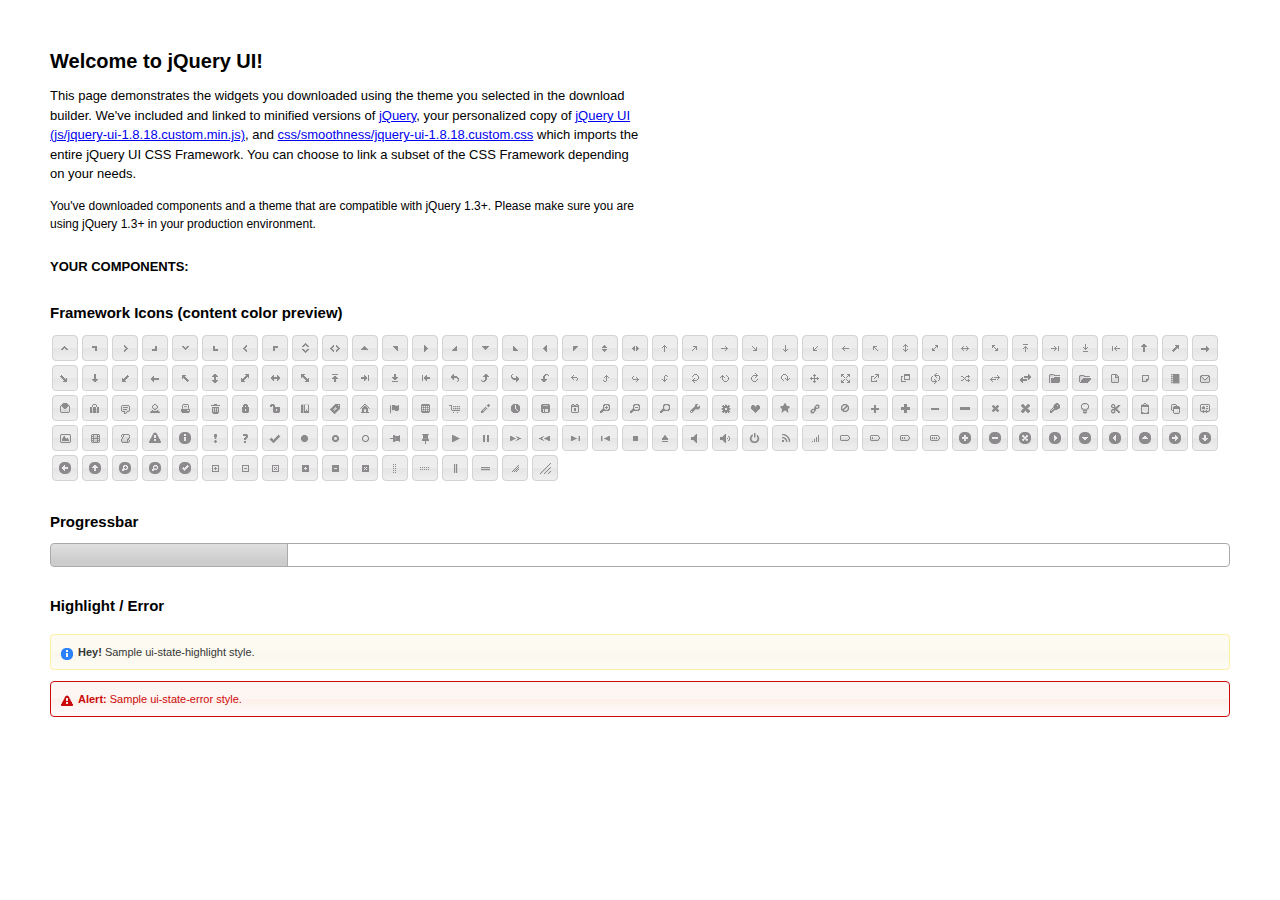
<file: jquery-ui/index.html>
<!DOCTYPE html>
<html>
	<head>
		<meta http-equiv="Content-Type" content="text/html; charset=iso-8859-1" />
		<title>jQuery UI Example Page</title>
		<link type="text/css" href="css/smoothness/jquery-ui-1.8.18.custom.css" rel="stylesheet" />	
		<script type="text/javascript" src="js/jquery-1.7.1.min.js"></script>
		<script type="text/javascript" src="js/jquery-ui-1.8.18.custom.min.js"></script>
		<script type="text/javascript">
			$(function(){
				
				// Progressbar
				$("#progressbar").progressbar({
					value: 20 
				});
				
				//hover states on the static widgets
				$('#dialog_link, ul#icons li').hover(
					function() { $(this).addClass('ui-state-hover'); }, 
					function() { $(this).removeClass('ui-state-hover'); }
				);
				
			});
		</script>
		<style type="text/css">
			/*demo page css*/
			body{ font: 62.5% "Trebuchet MS", sans-serif; margin: 50px;}
			.demoHeaders { margin-top: 2em; }
			#dialog_link {padding: .4em 1em .4em 20px;text-decoration: none;position: relative;}
			#dialog_link span.ui-icon {margin: 0 5px 0 0;position: absolute;left: .2em;top: 50%;margin-top: -8px;}
			ul#icons {margin: 0; padding: 0;}
			ul#icons li {margin: 2px; position: relative; padding: 4px 0; cursor: pointer; float: left;  list-style: none;}
			ul#icons span.ui-icon {float: left; margin: 0 4px;}
		</style>	
	</head>
	<body>
	<h1>Welcome to jQuery UI!</h1>
	<p style="font-size: 1.3em; line-height: 1.5; margin: 1em 0; width: 50%;">This page demonstrates the widgets you downloaded using the theme you selected in the download builder. We've included and linked to minified versions of <a href="js/jquery-1.7.1.min.js">jQuery</a>, your personalized copy of <a href="js/jquery-ui-1.8.18.custom.min.js">jQuery UI (js/jquery-ui-1.8.18.custom.min.js)</a>, and <a href="css/smoothness/jquery-ui-1.8.18.custom.css">css/smoothness/jquery-ui-1.8.18.custom.css</a> which imports the entire jQuery UI CSS Framework. You can choose to link a subset of the CSS Framework depending on your needs. </p>
	<p style="font-size: 1.2em; line-height: 1.5; margin: 1em 0; width: 50%;">You've downloaded components and a theme that are compatible with jQuery 1.3+. Please make sure you are using jQuery 1.3+ in your production environment.</p>	

	<p style="font-weight: bold; margin: 2em 0 1em; font-size: 1.3em;">YOUR COMPONENTS:</p>
			
				
				
		<h2 class="demoHeaders">Framework Icons (content color preview)</h2>
		<ul id="icons" class="ui-widget ui-helper-clearfix">
		
		<li class="ui-state-default ui-corner-all" title=".ui-icon-carat-1-n"><span class="ui-icon ui-icon-carat-1-n"></span></li>
		<li class="ui-state-default ui-corner-all" title=".ui-icon-carat-1-ne"><span class="ui-icon ui-icon-carat-1-ne"></span></li>
		<li class="ui-state-default ui-corner-all" title=".ui-icon-carat-1-e"><span class="ui-icon ui-icon-carat-1-e"></span></li>
		
		<li class="ui-state-default ui-corner-all" title=".ui-icon-carat-1-se"><span class="ui-icon ui-icon-carat-1-se"></span></li>
		<li class="ui-state-default ui-corner-all" title=".ui-icon-carat-1-s"><span class="ui-icon ui-icon-carat-1-s"></span></li>
		<li class="ui-state-default ui-corner-all" title=".ui-icon-carat-1-sw"><span class="ui-icon ui-icon-carat-1-sw"></span></li>
		<li class="ui-state-default ui-corner-all" title=".ui-icon-carat-1-w"><span class="ui-icon ui-icon-carat-1-w"></span></li>
		<li class="ui-state-default ui-corner-all" title=".ui-icon-carat-1-nw"><span class="ui-icon ui-icon-carat-1-nw"></span></li>
		<li class="ui-state-default ui-corner-all" title=".ui-icon-carat-2-n-s"><span class="ui-icon ui-icon-carat-2-n-s"></span></li>
		<li class="ui-state-default ui-corner-all" title=".ui-icon-carat-2-e-w"><span class="ui-icon ui-icon-carat-2-e-w"></span></li>
		<li class="ui-state-default ui-corner-all" title=".ui-icon-triangle-1-n"><span class="ui-icon ui-icon-triangle-1-n"></span></li>
		<li class="ui-state-default ui-corner-all" title=".ui-icon-triangle-1-ne"><span class="ui-icon ui-icon-triangle-1-ne"></span></li>
		
		<li class="ui-state-default ui-corner-all" title=".ui-icon-triangle-1-e"><span class="ui-icon ui-icon-triangle-1-e"></span></li>
		<li class="ui-state-default ui-corner-all" title=".ui-icon-triangle-1-se"><span class="ui-icon ui-icon-triangle-1-se"></span></li>
		<li class="ui-state-default ui-corner-all" title=".ui-icon-triangle-1-s"><span class="ui-icon ui-icon-triangle-1-s"></span></li>
		<li class="ui-state-default ui-corner-all" title=".ui-icon-triangle-1-sw"><span class="ui-icon ui-icon-triangle-1-sw"></span></li>
		<li class="ui-state-default ui-corner-all" title=".ui-icon-triangle-1-w"><span class="ui-icon ui-icon-triangle-1-w"></span></li>
		<li class="ui-state-default ui-corner-all" title=".ui-icon-triangle-1-nw"><span class="ui-icon ui-icon-triangle-1-nw"></span></li>
		<li class="ui-state-default ui-corner-all" title=".ui-icon-triangle-2-n-s"><span class="ui-icon ui-icon-triangle-2-n-s"></span></li>
		<li class="ui-state-default ui-corner-all" title=".ui-icon-triangle-2-e-w"><span class="ui-icon ui-icon-triangle-2-e-w"></span></li>
		<li class="ui-state-default ui-corner-all" title=".ui-icon-arrow-1-n"><span class="ui-icon ui-icon-arrow-1-n"></span></li>
		
		<li class="ui-state-default ui-corner-all" title=".ui-icon-arrow-1-ne"><span class="ui-icon ui-icon-arrow-1-ne"></span></li>
		<li class="ui-state-default ui-corner-all" title=".ui-icon-arrow-1-e"><span class="ui-icon ui-icon-arrow-1-e"></span></li>
		<li class="ui-state-default ui-corner-all" title=".ui-icon-arrow-1-se"><span class="ui-icon ui-icon-arrow-1-se"></span></li>
		<li class="ui-state-default ui-corner-all" title=".ui-icon-arrow-1-s"><span class="ui-icon ui-icon-arrow-1-s"></span></li>
		<li class="ui-state-default ui-corner-all" title=".ui-icon-arrow-1-sw"><span class="ui-icon ui-icon-arrow-1-sw"></span></li>
		<li class="ui-state-default ui-corner-all" title=".ui-icon-arrow-1-w"><span class="ui-icon ui-icon-arrow-1-w"></span></li>
		<li class="ui-state-default ui-corner-all" title=".ui-icon-arrow-1-nw"><span class="ui-icon ui-icon-arrow-1-nw"></span></li>
		<li class="ui-state-default ui-corner-all" title=".ui-icon-arrow-2-n-s"><span class="ui-icon ui-icon-arrow-2-n-s"></span></li>
		<li class="ui-state-default ui-corner-all" title=".ui-icon-arrow-2-ne-sw"><span class="ui-icon ui-icon-arrow-2-ne-sw"></span></li>
		
		<li class="ui-state-default ui-corner-all" title=".ui-icon-arrow-2-e-w"><span class="ui-icon ui-icon-arrow-2-e-w"></span></li>
		<li class="ui-state-default ui-corner-all" title=".ui-icon-arrow-2-se-nw"><span class="ui-icon ui-icon-arrow-2-se-nw"></span></li>
		<li class="ui-state-default ui-corner-all" title=".ui-icon-arrowstop-1-n"><span class="ui-icon ui-icon-arrowstop-1-n"></span></li>
		<li class="ui-state-default ui-corner-all" title=".ui-icon-arrowstop-1-e"><span class="ui-icon ui-icon-arrowstop-1-e"></span></li>
		<li class="ui-state-default ui-corner-all" title=".ui-icon-arrowstop-1-s"><span class="ui-icon ui-icon-arrowstop-1-s"></span></li>
		<li class="ui-state-default ui-corner-all" title=".ui-icon-arrowstop-1-w"><span class="ui-icon ui-icon-arrowstop-1-w"></span></li>
		<li class="ui-state-default ui-corner-all" title=".ui-icon-arrowthick-1-n"><span class="ui-icon ui-icon-arrowthick-1-n"></span></li>
		<li class="ui-state-default ui-corner-all" title=".ui-icon-arrowthick-1-ne"><span class="ui-icon ui-icon-arrowthick-1-ne"></span></li>
		<li class="ui-state-default ui-corner-all" title=".ui-icon-arrowthick-1-e"><span class="ui-icon ui-icon-arrowthick-1-e"></span></li>
		
		<li class="ui-state-default ui-corner-all" title=".ui-icon-arrowthick-1-se"><span class="ui-icon ui-icon-arrowthick-1-se"></span></li>
		<li class="ui-state-default ui-corner-all" title=".ui-icon-arrowthick-1-s"><span class="ui-icon ui-icon-arrowthick-1-s"></span></li>
		<li class="ui-state-default ui-corner-all" title=".ui-icon-arrowthick-1-sw"><span class="ui-icon ui-icon-arrowthick-1-sw"></span></li>
		<li class="ui-state-default ui-corner-all" title=".ui-icon-arrowthick-1-w"><span class="ui-icon ui-icon-arrowthick-1-w"></span></li>
		<li class="ui-state-default ui-corner-all" title=".ui-icon-arrowthick-1-nw"><span class="ui-icon ui-icon-arrowthick-1-nw"></span></li>
		<li class="ui-state-default ui-corner-all" title=".ui-icon-arrowthick-2-n-s"><span class="ui-icon ui-icon-arrowthick-2-n-s"></span></li>
		<li class="ui-state-default ui-corner-all" title=".ui-icon-arrowthick-2-ne-sw"><span class="ui-icon ui-icon-arrowthick-2-ne-sw"></span></li>
		<li class="ui-state-default ui-corner-all" title=".ui-icon-arrowthick-2-e-w"><span class="ui-icon ui-icon-arrowthick-2-e-w"></span></li>
		<li class="ui-state-default ui-corner-all" title=".ui-icon-arrowthick-2-se-nw"><span class="ui-icon ui-icon-arrowthick-2-se-nw"></span></li>
		
		<li class="ui-state-default ui-corner-all" title=".ui-icon-arrowthickstop-1-n"><span class="ui-icon ui-icon-arrowthickstop-1-n"></span></li>
		<li class="ui-state-default ui-corner-all" title=".ui-icon-arrowthickstop-1-e"><span class="ui-icon ui-icon-arrowthickstop-1-e"></span></li>
		<li class="ui-state-default ui-corner-all" title=".ui-icon-arrowthickstop-1-s"><span class="ui-icon ui-icon-arrowthickstop-1-s"></span></li>
		<li class="ui-state-default ui-corner-all" title=".ui-icon-arrowthickstop-1-w"><span class="ui-icon ui-icon-arrowthickstop-1-w"></span></li>
		<li class="ui-state-default ui-corner-all" title=".ui-icon-arrowreturnthick-1-w"><span class="ui-icon ui-icon-arrowreturnthick-1-w"></span></li>
		<li class="ui-state-default ui-corner-all" title=".ui-icon-arrowreturnthick-1-n"><span class="ui-icon ui-icon-arrowreturnthick-1-n"></span></li>
		<li class="ui-state-default ui-corner-all" title=".ui-icon-arrowreturnthick-1-e"><span class="ui-icon ui-icon-arrowreturnthick-1-e"></span></li>
		<li class="ui-state-default ui-corner-all" title=".ui-icon-arrowreturnthick-1-s"><span class="ui-icon ui-icon-arrowreturnthick-1-s"></span></li>
		<li class="ui-state-default ui-corner-all" title=".ui-icon-arrowreturn-1-w"><span class="ui-icon ui-icon-arrowreturn-1-w"></span></li>
		
		<li class="ui-state-default ui-corner-all" title=".ui-icon-arrowreturn-1-n"><span class="ui-icon ui-icon-arrowreturn-1-n"></span></li>
		<li class="ui-state-default ui-corner-all" title=".ui-icon-arrowreturn-1-e"><span class="ui-icon ui-icon-arrowreturn-1-e"></span></li>
		<li class="ui-state-default ui-corner-all" title=".ui-icon-arrowreturn-1-s"><span class="ui-icon ui-icon-arrowreturn-1-s"></span></li>
		<li class="ui-state-default ui-corner-all" title=".ui-icon-arrowrefresh-1-w"><span class="ui-icon ui-icon-arrowrefresh-1-w"></span></li>
		<li class="ui-state-default ui-corner-all" title=".ui-icon-arrowrefresh-1-n"><span class="ui-icon ui-icon-arrowrefresh-1-n"></span></li>
		<li class="ui-state-default ui-corner-all" title=".ui-icon-arrowrefresh-1-e"><span class="ui-icon ui-icon-arrowrefresh-1-e"></span></li>
		<li class="ui-state-default ui-corner-all" title=".ui-icon-arrowrefresh-1-s"><span class="ui-icon ui-icon-arrowrefresh-1-s"></span></li>
		<li class="ui-state-default ui-corner-all" title=".ui-icon-arrow-4"><span class="ui-icon ui-icon-arrow-4"></span></li>
		<li class="ui-state-default ui-corner-all" title=".ui-icon-arrow-4-diag"><span class="ui-icon ui-icon-arrow-4-diag"></span></li>
		
		<li class="ui-state-default ui-corner-all" title=".ui-icon-extlink"><span class="ui-icon ui-icon-extlink"></span></li>
		<li class="ui-state-default ui-corner-all" title=".ui-icon-newwin"><span class="ui-icon ui-icon-newwin"></span></li>
		<li class="ui-state-default ui-corner-all" title=".ui-icon-refresh"><span class="ui-icon ui-icon-refresh"></span></li>
		<li class="ui-state-default ui-corner-all" title=".ui-icon-shuffle"><span class="ui-icon ui-icon-shuffle"></span></li>
		<li class="ui-state-default ui-corner-all" title=".ui-icon-transfer-e-w"><span class="ui-icon ui-icon-transfer-e-w"></span></li>
		<li class="ui-state-default ui-corner-all" title=".ui-icon-transferthick-e-w"><span class="ui-icon ui-icon-transferthick-e-w"></span></li>
		<li class="ui-state-default ui-corner-all" title=".ui-icon-folder-collapsed"><span class="ui-icon ui-icon-folder-collapsed"></span></li>
		<li class="ui-state-default ui-corner-all" title=".ui-icon-folder-open"><span class="ui-icon ui-icon-folder-open"></span></li>
		<li class="ui-state-default ui-corner-all" title=".ui-icon-document"><span class="ui-icon ui-icon-document"></span></li>
		
		<li class="ui-state-default ui-corner-all" title=".ui-icon-document-b"><span class="ui-icon ui-icon-document-b"></span></li>
		<li class="ui-state-default ui-corner-all" title=".ui-icon-note"><span class="ui-icon ui-icon-note"></span></li>
		<li class="ui-state-default ui-corner-all" title=".ui-icon-mail-closed"><span class="ui-icon ui-icon-mail-closed"></span></li>
		<li class="ui-state-default ui-corner-all" title=".ui-icon-mail-open"><span class="ui-icon ui-icon-mail-open"></span></li>
		<li class="ui-state-default ui-corner-all" title=".ui-icon-suitcase"><span class="ui-icon ui-icon-suitcase"></span></li>
		<li class="ui-state-default ui-corner-all" title=".ui-icon-comment"><span class="ui-icon ui-icon-comment"></span></li>
		<li class="ui-state-default ui-corner-all" title=".ui-icon-person"><span class="ui-icon ui-icon-person"></span></li>
		<li class="ui-state-default ui-corner-all" title=".ui-icon-print"><span class="ui-icon ui-icon-print"></span></li>
		<li class="ui-state-default ui-corner-all" title=".ui-icon-trash"><span class="ui-icon ui-icon-trash"></span></li>
		
		<li class="ui-state-default ui-corner-all" title=".ui-icon-locked"><span class="ui-icon ui-icon-locked"></span></li>
		<li class="ui-state-default ui-corner-all" title=".ui-icon-unlocked"><span class="ui-icon ui-icon-unlocked"></span></li>
		<li class="ui-state-default ui-corner-all" title=".ui-icon-bookmark"><span class="ui-icon ui-icon-bookmark"></span></li>
		<li class="ui-state-default ui-corner-all" title=".ui-icon-tag"><span class="ui-icon ui-icon-tag"></span></li>
		<li class="ui-state-default ui-corner-all" title=".ui-icon-home"><span class="ui-icon ui-icon-home"></span></li>
		<li class="ui-state-default ui-corner-all" title=".ui-icon-flag"><span class="ui-icon ui-icon-flag"></span></li>
		<li class="ui-state-default ui-corner-all" title=".ui-icon-calculator"><span class="ui-icon ui-icon-calculator"></span></li>
		<li class="ui-state-default ui-corner-all" title=".ui-icon-cart"><span class="ui-icon ui-icon-cart"></span></li>
		<li class="ui-state-default ui-corner-all" title=".ui-icon-pencil"><span class="ui-icon ui-icon-pencil"></span></li>
		
		<li class="ui-state-default ui-corner-all" title=".ui-icon-clock"><span class="ui-icon ui-icon-clock"></span></li>
		<li class="ui-state-default ui-corner-all" title=".ui-icon-disk"><span class="ui-icon ui-icon-disk"></span></li>
		<li class="ui-state-default ui-corner-all" title=".ui-icon-calendar"><span class="ui-icon ui-icon-calendar"></span></li>
		<li class="ui-state-default ui-corner-all" title=".ui-icon-zoomin"><span class="ui-icon ui-icon-zoomin"></span></li>
		<li class="ui-state-default ui-corner-all" title=".ui-icon-zoomout"><span class="ui-icon ui-icon-zoomout"></span></li>
		<li class="ui-state-default ui-corner-all" title=".ui-icon-search"><span class="ui-icon ui-icon-search"></span></li>
		<li class="ui-state-default ui-corner-all" title=".ui-icon-wrench"><span class="ui-icon ui-icon-wrench"></span></li>
		<li class="ui-state-default ui-corner-all" title=".ui-icon-gear"><span class="ui-icon ui-icon-gear"></span></li>
		<li class="ui-state-default ui-corner-all" title=".ui-icon-heart"><span class="ui-icon ui-icon-heart"></span></li>
		
		<li class="ui-state-default ui-corner-all" title=".ui-icon-star"><span class="ui-icon ui-icon-star"></span></li>
		<li class="ui-state-default ui-corner-all" title=".ui-icon-link"><span class="ui-icon ui-icon-link"></span></li>
		<li class="ui-state-default ui-corner-all" title=".ui-icon-cancel"><span class="ui-icon ui-icon-cancel"></span></li>
		<li class="ui-state-default ui-corner-all" title=".ui-icon-plus"><span class="ui-icon ui-icon-plus"></span></li>
		<li class="ui-state-default ui-corner-all" title=".ui-icon-plusthick"><span class="ui-icon ui-icon-plusthick"></span></li>
		<li class="ui-state-default ui-corner-all" title=".ui-icon-minus"><span class="ui-icon ui-icon-minus"></span></li>
		<li class="ui-state-default ui-corner-all" title=".ui-icon-minusthick"><span class="ui-icon ui-icon-minusthick"></span></li>
		<li class="ui-state-default ui-corner-all" title=".ui-icon-close"><span class="ui-icon ui-icon-close"></span></li>
		<li class="ui-state-default ui-corner-all" title=".ui-icon-closethick"><span class="ui-icon ui-icon-closethick"></span></li>
		
		<li class="ui-state-default ui-corner-all" title=".ui-icon-key"><span class="ui-icon ui-icon-key"></span></li>
		<li class="ui-state-default ui-corner-all" title=".ui-icon-lightbulb"><span class="ui-icon ui-icon-lightbulb"></span></li>
		<li class="ui-state-default ui-corner-all" title=".ui-icon-scissors"><span class="ui-icon ui-icon-scissors"></span></li>
		<li class="ui-state-default ui-corner-all" title=".ui-icon-clipboard"><span class="ui-icon ui-icon-clipboard"></span></li>
		<li class="ui-state-default ui-corner-all" title=".ui-icon-copy"><span class="ui-icon ui-icon-copy"></span></li>
		<li class="ui-state-default ui-corner-all" title=".ui-icon-contact"><span class="ui-icon ui-icon-contact"></span></li>
		<li class="ui-state-default ui-corner-all" title=".ui-icon-image"><span class="ui-icon ui-icon-image"></span></li>
		<li class="ui-state-default ui-corner-all" title=".ui-icon-video"><span class="ui-icon ui-icon-video"></span></li>
		<li class="ui-state-default ui-corner-all" title=".ui-icon-script"><span class="ui-icon ui-icon-script"></span></li>
		<li class="ui-state-default ui-corner-all" title=".ui-icon-alert"><span class="ui-icon ui-icon-alert"></span></li>
		
		<li class="ui-state-default ui-corner-all" title=".ui-icon-info"><span class="ui-icon ui-icon-info"></span></li>
		<li class="ui-state-default ui-corner-all" title=".ui-icon-notice"><span class="ui-icon ui-icon-notice"></span></li>
		<li class="ui-state-default ui-corner-all" title=".ui-icon-help"><span class="ui-icon ui-icon-help"></span></li>
		<li class="ui-state-default ui-corner-all" title=".ui-icon-check"><span class="ui-icon ui-icon-check"></span></li>
		<li class="ui-state-default ui-corner-all" title=".ui-icon-bullet"><span class="ui-icon ui-icon-bullet"></span></li>
		<li class="ui-state-default ui-corner-all" title=".ui-icon-radio-off"><span class="ui-icon ui-icon-radio-off"></span></li>
		<li class="ui-state-default ui-corner-all" title=".ui-icon-radio-on"><span class="ui-icon ui-icon-radio-on"></span></li>
		<li class="ui-state-default ui-corner-all" title=".ui-icon-pin-w"><span class="ui-icon ui-icon-pin-w"></span></li>
		<li class="ui-state-default ui-corner-all" title=".ui-icon-pin-s"><span class="ui-icon ui-icon-pin-s"></span></li>
		<li class="ui-state-default ui-corner-all" title=".ui-icon-play"><span class="ui-icon ui-icon-play"></span></li>
		<li class="ui-state-default ui-corner-all" title=".ui-icon-pause"><span class="ui-icon ui-icon-pause"></span></li>
		
		<li class="ui-state-default ui-corner-all" title=".ui-icon-seek-next"><span class="ui-icon ui-icon-seek-next"></span></li>
		<li class="ui-state-default ui-corner-all" title=".ui-icon-seek-prev"><span class="ui-icon ui-icon-seek-prev"></span></li>
		<li class="ui-state-default ui-corner-all" title=".ui-icon-seek-end"><span class="ui-icon ui-icon-seek-end"></span></li>
		<li class="ui-state-default ui-corner-all" title=".ui-icon-seek-first"><span class="ui-icon ui-icon-seek-first"></span></li>
		<li class="ui-state-default ui-corner-all" title=".ui-icon-stop"><span class="ui-icon ui-icon-stop"></span></li>
		<li class="ui-state-default ui-corner-all" title=".ui-icon-eject"><span class="ui-icon ui-icon-eject"></span></li>
		<li class="ui-state-default ui-corner-all" title=".ui-icon-volume-off"><span class="ui-icon ui-icon-volume-off"></span></li>
		<li class="ui-state-default ui-corner-all" title=".ui-icon-volume-on"><span class="ui-icon ui-icon-volume-on"></span></li>
		<li class="ui-state-default ui-corner-all" title=".ui-icon-power"><span class="ui-icon ui-icon-power"></span></li>
		
		<li class="ui-state-default ui-corner-all" title=".ui-icon-signal-diag"><span class="ui-icon ui-icon-signal-diag"></span></li>
		<li class="ui-state-default ui-corner-all" title=".ui-icon-signal"><span class="ui-icon ui-icon-signal"></span></li>
		<li class="ui-state-default ui-corner-all" title=".ui-icon-battery-0"><span class="ui-icon ui-icon-battery-0"></span></li>
		<li class="ui-state-default ui-corner-all" title=".ui-icon-battery-1"><span class="ui-icon ui-icon-battery-1"></span></li>
		<li class="ui-state-default ui-corner-all" title=".ui-icon-battery-2"><span class="ui-icon ui-icon-battery-2"></span></li>
		<li class="ui-state-default ui-corner-all" title=".ui-icon-battery-3"><span class="ui-icon ui-icon-battery-3"></span></li>
		<li class="ui-state-default ui-corner-all" title=".ui-icon-circle-plus"><span class="ui-icon ui-icon-circle-plus"></span></li>
		<li class="ui-state-default ui-corner-all" title=".ui-icon-circle-minus"><span class="ui-icon ui-icon-circle-minus"></span></li>
		<li class="ui-state-default ui-corner-all" title=".ui-icon-circle-close"><span class="ui-icon ui-icon-circle-close"></span></li>
		
		<li class="ui-state-default ui-corner-all" title=".ui-icon-circle-triangle-e"><span class="ui-icon ui-icon-circle-triangle-e"></span></li>
		<li class="ui-state-default ui-corner-all" title=".ui-icon-circle-triangle-s"><span class="ui-icon ui-icon-circle-triangle-s"></span></li>
		<li class="ui-state-default ui-corner-all" title=".ui-icon-circle-triangle-w"><span class="ui-icon ui-icon-circle-triangle-w"></span></li>
		<li class="ui-state-default ui-corner-all" title=".ui-icon-circle-triangle-n"><span class="ui-icon ui-icon-circle-triangle-n"></span></li>
		<li class="ui-state-default ui-corner-all" title=".ui-icon-circle-arrow-e"><span class="ui-icon ui-icon-circle-arrow-e"></span></li>
		<li class="ui-state-default ui-corner-all" title=".ui-icon-circle-arrow-s"><span class="ui-icon ui-icon-circle-arrow-s"></span></li>
		<li class="ui-state-default ui-corner-all" title=".ui-icon-circle-arrow-w"><span class="ui-icon ui-icon-circle-arrow-w"></span></li>
		<li class="ui-state-default ui-corner-all" title=".ui-icon-circle-arrow-n"><span class="ui-icon ui-icon-circle-arrow-n"></span></li>
		<li class="ui-state-default ui-corner-all" title=".ui-icon-circle-zoomin"><span class="ui-icon ui-icon-circle-zoomin"></span></li>
		
		<li class="ui-state-default ui-corner-all" title=".ui-icon-circle-zoomout"><span class="ui-icon ui-icon-circle-zoomout"></span></li>
		<li class="ui-state-default ui-corner-all" title=".ui-icon-circle-check"><span class="ui-icon ui-icon-circle-check"></span></li>
		<li class="ui-state-default ui-corner-all" title=".ui-icon-circlesmall-plus"><span class="ui-icon ui-icon-circlesmall-plus"></span></li>
		<li class="ui-state-default ui-corner-all" title=".ui-icon-circlesmall-minus"><span class="ui-icon ui-icon-circlesmall-minus"></span></li>
		<li class="ui-state-default ui-corner-all" title=".ui-icon-circlesmall-close"><span class="ui-icon ui-icon-circlesmall-close"></span></li>
		<li class="ui-state-default ui-corner-all" title=".ui-icon-squaresmall-plus"><span class="ui-icon ui-icon-squaresmall-plus"></span></li>
		<li class="ui-state-default ui-corner-all" title=".ui-icon-squaresmall-minus"><span class="ui-icon ui-icon-squaresmall-minus"></span></li>
		<li class="ui-state-default ui-corner-all" title=".ui-icon-squaresmall-close"><span class="ui-icon ui-icon-squaresmall-close"></span></li>
		<li class="ui-state-default ui-corner-all" title=".ui-icon-grip-dotted-vertical"><span class="ui-icon ui-icon-grip-dotted-vertical"></span></li>
		
		<li class="ui-state-default ui-corner-all" title=".ui-icon-grip-dotted-horizontal"><span class="ui-icon ui-icon-grip-dotted-horizontal"></span></li>
		<li class="ui-state-default ui-corner-all" title=".ui-icon-grip-solid-vertical"><span class="ui-icon ui-icon-grip-solid-vertical"></span></li>
		<li class="ui-state-default ui-corner-all" title=".ui-icon-grip-solid-horizontal"><span class="ui-icon ui-icon-grip-solid-horizontal"></span></li>
		<li class="ui-state-default ui-corner-all" title=".ui-icon-gripsmall-diagonal-se"><span class="ui-icon ui-icon-gripsmall-diagonal-se"></span></li>
		<li class="ui-state-default ui-corner-all" title=".ui-icon-grip-diagonal-se"><span class="ui-icon ui-icon-grip-diagonal-se"></span></li>
		</ul>

	
		<!-- Progressbar -->
		<h2 class="demoHeaders">Progressbar</h2>	
		<div id="progressbar"></div>
			
		<!-- Highlight / Error -->
		<h2 class="demoHeaders">Highlight / Error</h2>
		<div class="ui-widget">
			<div class="ui-state-highlight ui-corner-all" style="margin-top: 20px; padding: 0 .7em;"> 
				<p><span class="ui-icon ui-icon-info" style="float: left; margin-right: .3em;"></span>
				<strong>Hey!</strong> Sample ui-state-highlight style.</p>
			</div>
		</div>
		<br/>
		<div class="ui-widget">
			<div class="ui-state-error ui-corner-all" style="padding: 0 .7em;"> 
				<p><span class="ui-icon ui-icon-alert" style="float: left; margin-right: .3em;"></span> 
				<strong>Alert:</strong> Sample ui-state-error style.</p>
			</div>
		</div>

	</body>
</html>
</file>
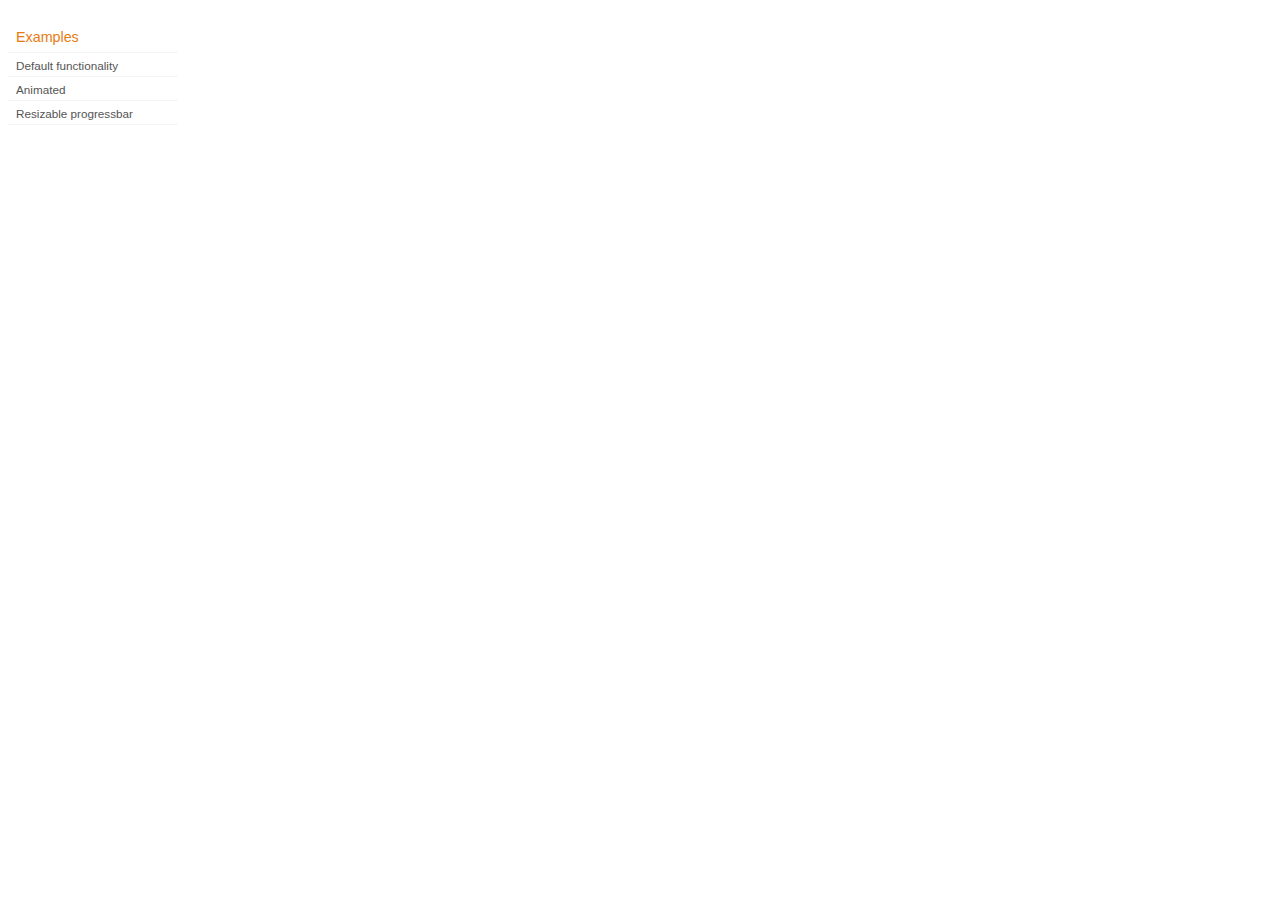
<file: jquery-ui/development-bundle/demos/progressbar/index.html>
<!DOCTYPE html>
<html lang="en">
<head>
	<meta charset="utf-8">
	<title>jQuery UI Progressbar Demos</title>
	<link rel="stylesheet" href="../demos.css">
</head>
<body>

<div class="demos-nav">
	<h4>Examples</h4>
	<ul>
		<li class="demo-config-on"><a href="default.html">Default functionality</a></li>
		<li><a href="animated.html">Animated</a></li>
		<li><a href="resize.html">Resizable progressbar</a></li>
	</ul>
</div>

</body>
</html>
</file>
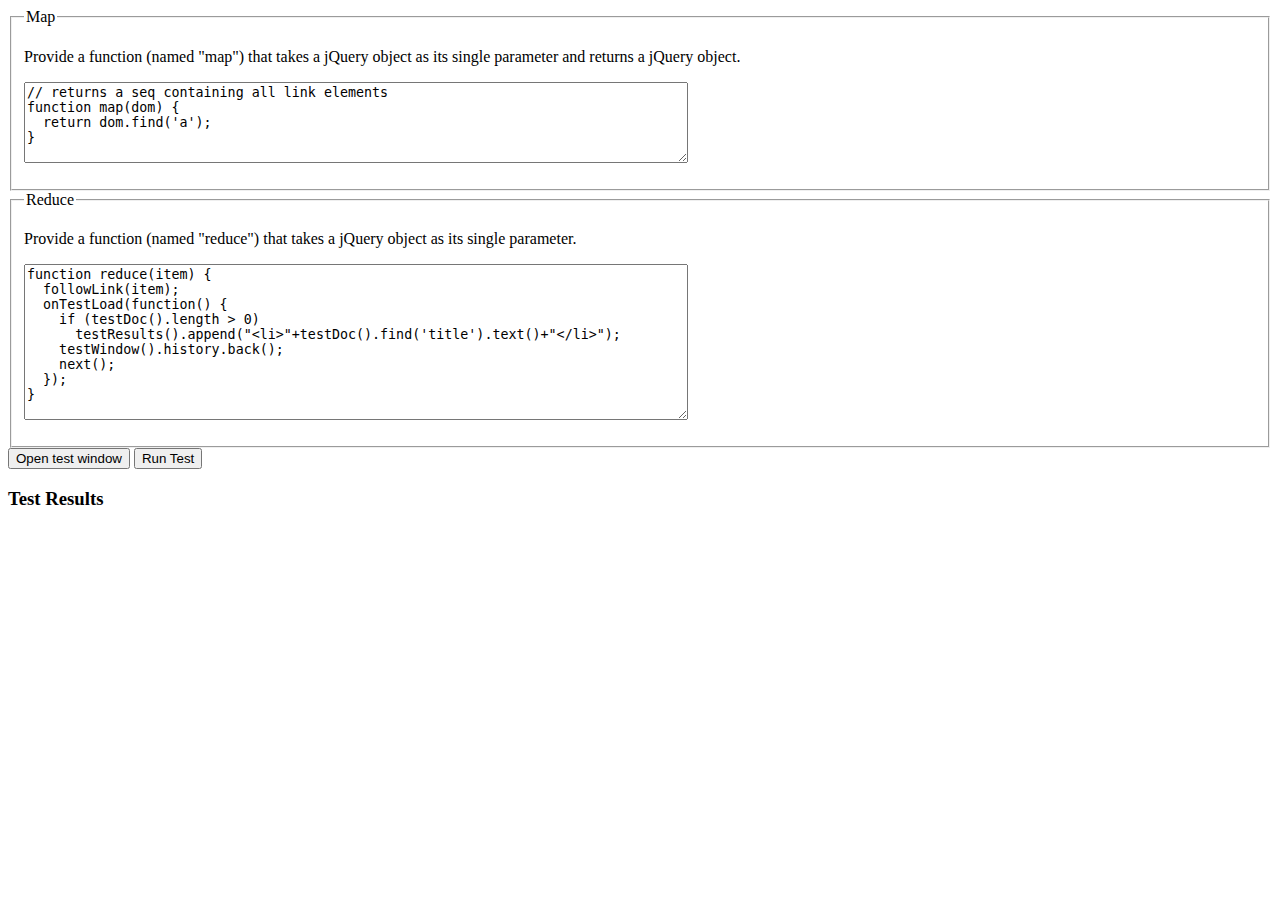
<file: appFrame.html>
<!DOCTYPE html>
<html>
	<head>
		<title>Browser Link Test</title>
		<script type="text/javascript" src="https://raw.github.com/ConnorDoyle/web-ui-tester/master/web-ui-tester.js"></script>
		<script type="text/javascript">
			$(document).ready(function() {
				$('#run').click(function() {
					$('#resultsBox').show();
					callMap($('#map').val());
					next();
				});
			});
		</script>
	</head>
	<body>
		<fieldset>
			<legend>Map</legend>
			<p>
				Provide a function (named &quot;map&quot;) that takes a jQuery object
				as its single parameter and returns a jQuery object.
			</p>
			<pre><textarea id="map" rows="5" cols="80">
// returns a seq containing all link elements
function map(dom) {
  return dom.find('a');
}</textarea></pre>
		</fieldset>
		<fieldset>
			<legend>Reduce</legend>
			<p> Provide a function (named &quot;reduce&quot;) that takes a jQuery object
			    as its single parameter.
			</p>
			<pre><textarea id="reduce" rows="10" cols="80">
function reduce(item) {
  followLink(item);
  onTestLoad(function() {
    if (testDoc().length > 0)
      testResults().append("<li>"+testDoc().find('title').text()+"</li>");
    testWindow().history.back();
    next();
  });
}</textarea></pre>
		</fieldset>
		<input type="button" id="openWindow" value="Open test window" />
		<input type="button" id="run" value="Run Test" />
		<div id="resultsBox">
			<h3>Test Results</h3>
			<div id="progress"></div>
			<div id="results"></div>
		</div>

	</body>

</html>
</file>
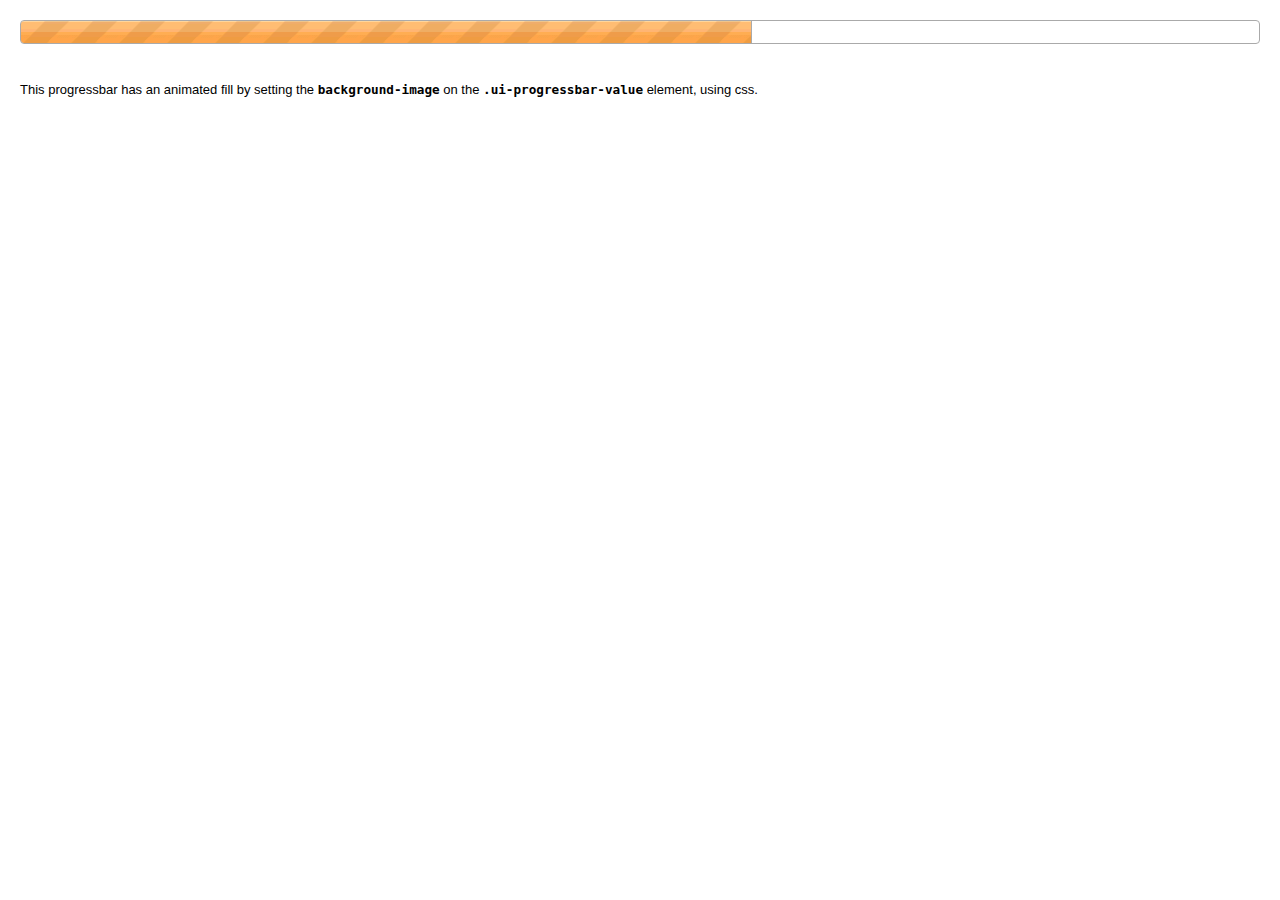
<file: jquery-ui/development-bundle/demos/progressbar/animated.html>
<!DOCTYPE html>
<html lang="en">
<head>
	<meta charset="utf-8">
	<title>jQuery UI Progressbar - Animated</title>
	<link rel="stylesheet" href="../../themes/base/jquery.ui.all.css">
	<script src="../../jquery-1.7.1.js"></script>
	<script src="../../ui/jquery.ui.core.js"></script>
	<script src="../../ui/jquery.ui.widget.js"></script>
	<script src="../../ui/jquery.ui.progressbar.js"></script>
	<link rel="stylesheet" href="../demos.css">
	<style>
	.ui-progressbar-value { background-image: url(images/pbar-ani.gif); }
	</style>
	<script>
	$(function() {
		$( "#progressbar" ).progressbar({
			value: 59
		});
	});
	</script>
</head>
<body>

<div class="demo">

<div id="progressbar"></div>

</div><!-- End demo -->



<div class="demo-description">
<p>
This progressbar has an animated fill by setting the
<code>background-image</code>
on the
<code>.ui-progressbar-value</code>
element, using css.
</p>
</div><!-- End demo-description -->

</body>
</html>
</file>
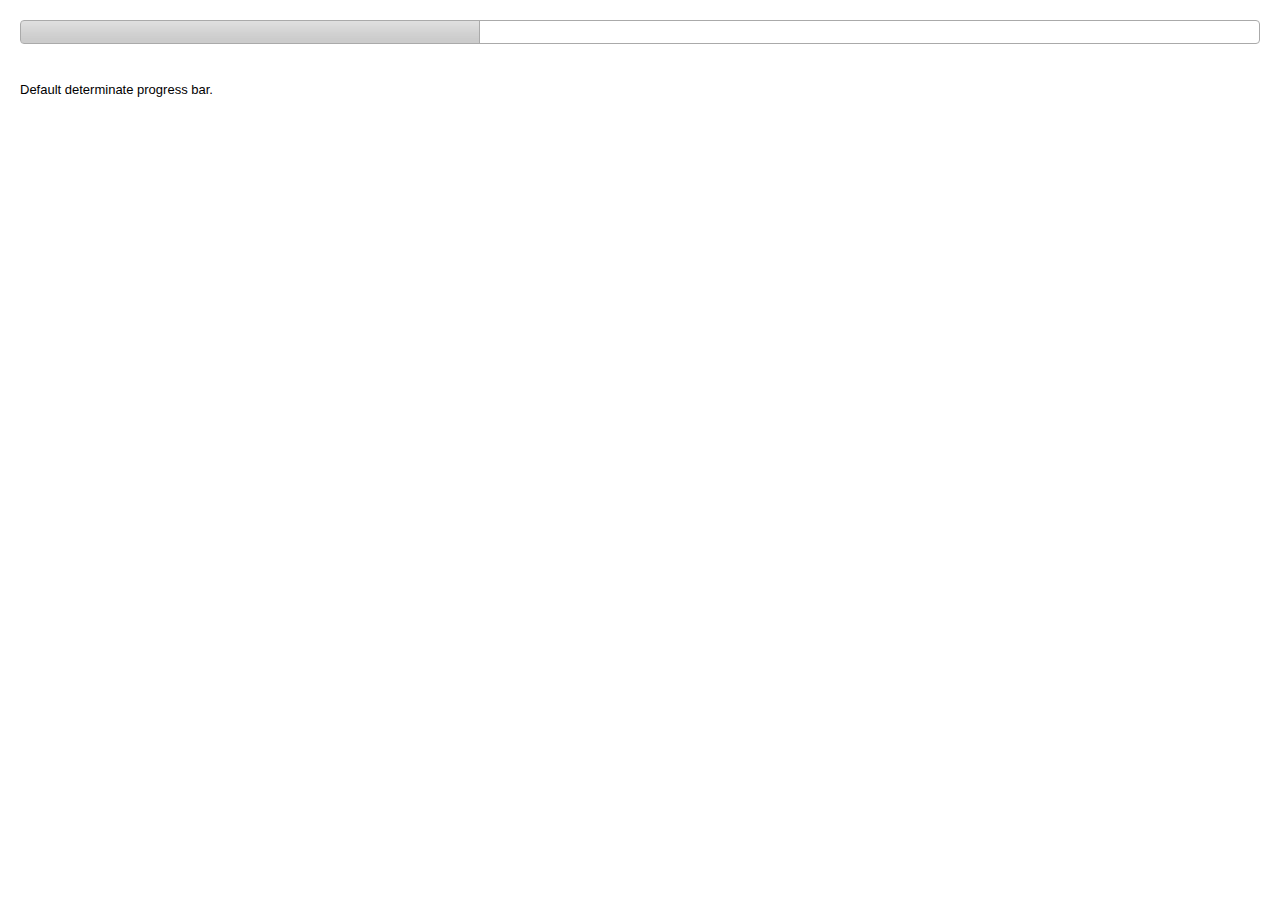
<file: jquery-ui/development-bundle/demos/progressbar/default.html>
<!DOCTYPE html>
<html lang="en">
<head>
	<meta charset="utf-8">
	<title>jQuery UI Progressbar - Default functionality</title>
	<link rel="stylesheet" href="../../themes/base/jquery.ui.all.css">
	<script src="../../jquery-1.7.1.js"></script>
	<script src="../../ui/jquery.ui.core.js"></script>
	<script src="../../ui/jquery.ui.widget.js"></script>
	<script src="../../ui/jquery.ui.progressbar.js"></script>
	<link rel="stylesheet" href="../demos.css">
	<script>
	$(function() {
		$( "#progressbar" ).progressbar({
			value: 37
		});
	});
	</script>
</head>
<body>

<div class="demo">

<div id="progressbar"></div>

</div><!-- End demo -->



<div class="demo-description">
<p>Default determinate progress bar.</p>
</div><!-- End demo-description -->

</body>
</html>
</file>
<file: jquery-ui/development-bundle/demos/demos.css>
body {
	font-size: 62.5%;
}

table {
	font-size: 1em;
}

/* Site
   -------------------------------- */

body {
	font-family: "Trebuchet MS", "Helvetica", "Arial",  "Verdana", "sans-serif";
}

/* Layout
   -------------------------------- */

.layout-grid {
	width: 960px;
}

.layout-grid td {
	vertical-align: top;
}

.layout-grid td.left-nav {
	width: 140px;
}

.layout-grid td.normal {
	border-left: 1px solid #eee;
	padding: 20px 24px;
	font-family: "Trebuchet MS", "Helvetica", "Arial",  "Verdana", "sans-serif";
}

.layout-grid td.demos {
	background: url('/images/demos_bg.jpg') no-repeat;
	height: 337px;
	overflow: hidden;
}

/* Normal
   -------------------------------- */

.normal h3,
.normal h4 {
	margin: 0;
	font-weight: normal;
}

.normal h3 {
	padding: 0 0 9px;
	font-size: 1.8em;
}

.normal h4 {
	padding-bottom: 21px;
	border-bottom: 1px dashed #999;
	font-size: 1.2em;
	font-weight: bold;
}

.normal p {
	font-size: 1.2em;
}

/* Demos */

.demos-nav, .demos-nav dt, .demos-nav dd, .demos-nav ul, .demos-nav li {
	margin: 0;
	padding: 0
}

.demos-nav {
	float: left;
	width: 170px;
	font-size: 1.3em;
}

.demos-nav dt,
.demos-nav h4 {
	margin: 0;
	padding: 0;
	font: normal 1.1em "Trebuchet MS", "Helvetica", "Arial",  "Verdana", "sans-serif";
	color: #e87b10;
}

.demos-nav dt,
.demos-nav h4 {
	margin-top: 1.5em;
	margin-bottom: 0;
	padding-left: 8px;
	padding-bottom:5px;
	line-height: 1.2em;
	border-bottom: 1px solid #F4F4F4;
}

.demos-nav dd a,
.demos-nav li a {
	border-bottom: 1px solid #F4F4F4;
	display:block;
	padding: 4px 3px 4px 8px;
	font-size: 90%;
	text-decoration: none;
	color: #555 ;
	margin:2px 0;
	height:13px;
}

.demos-nav dd a:hover,
.demos-nav dd a:focus,
.demos-nav dd a:hover,
.demos-nav dd a:focus {
	background: #f3f3f3;
	color:#000;
	-moz-border-radius: 5px; -webkit-border-radius: 5px;
}
 .demos-nav dd a.selected {
	background: #555;
	color:#ffffff;
	-moz-border-radius: 5px; -webkit-border-radius: 5px;
}


/* new styles for demo pages, added by Filament 12.29.08
eventually we should convert the font sizes to ems -- using px for now to minimize style conflicts
*/

.normal h3.demo-header { font-size:32px; padding:0 0 5px; border-bottom:1px solid #eee; text-transform: capitalize; }
.normal h4.demo-subheader { font-size:10px; text-transform: uppercase; color:#999; padding:8px 0 3px; border:0; margin:0; }
.normal a:link,
.normal a:visited { color:#1b75bb; text-decoration:none; }
.normal a:hover,
.normal a:active { color:#0b559b; }

#demo-config { padding:20px 0 0; }

#demo-frame { float:left; width:540px; height:380px; border:1px solid #ddd; overflow: auto; position: relative; }
#demo-frame h3, #demo-frame h4 { padding: 0; font-weight: bold; font-size: 1em; }

#demo-config-menu { float:right; width:180px;  }
#demo-config-menu h4 { font-size:13px; color:#666; font-weight:normal; border:0; padding-left:18px; }

#demo-config-menu ul { list-style: none; padding: 0; margin: 0; }

#demo-config-menu li { font-size:12px; padding:0 0 0 10px; margin:3px 0; zoom: 1; }

#demo-config-menu li a:link,
#demo-config-menu li a:visited { display:block; padding:1px 8px 4px; border-bottom:1px dotted #b3b3b3; }
* html #demo-config-menu li a:link,
* html #demo-config-menu li a:visited { padding:1px 8px 2px; }
#demo-config-menu li a:hover,
#demo-config-menu li a:active { background-color:#f6f6f6; }

#demo-config-menu li.demo-config-on { background: url(images/demo-config-on-tile.gif) repeat-x left center; }

#demo-config-menu li.demo-config-on a:link,
#demo-config-menu li.demo-config-on a:visited,
#demo-config-menu li.demo-config-on a:hover,
#demo-config-menu li.demo-config-on a:active { background: url(images/demo-config-on.gif) no-repeat left; padding-left:18px; color:#fff; border:0; margin-left:-10px; margin-top: 0px; margin-bottom: 0px; }

#demo-source, #demo-notes {
	clear: both;
	padding: 20px 0 0;
	font-size: 1.3em;
}

#demo-notes { width:520px; color:#333; font-size: 1em; }
#demo-notes p code, .demo-description p code { padding: 0; font-weight: bold; }
#demo-source pre, #demo-source code { padding: 0; }
code, pre { padding:8px 0 8px 20px ; font-size: 1.2em; line-height:130%;  }

#demo-source a:link,
#demo-source a:visited,
#demo-source a:hover,
#demo-source a:active { font-size:12px; padding-left:13px; background-position: left center; background-repeat: no-repeat; }

#demo-source a.source-open:link,
#demo-source a.source-open:visited,
#demo-source a.source-open:hover,
#demo-source a.source-open:active { background-image: url(images/demo-spindown-open.gif); }

#demo-source a.source-closed:link,
#demo-source a.source-closed:visited,
#demo-source a.source-closed:hover,
#demo-source a.source-closed:active { background-image: url(images/demo-spindown-closed.gif); }

div.demo {
	padding:12px;
	font-family: "Trebuchet MS", "Arial", "Helvetica", "Verdana", "sans-serif";
}

div.demo h3.docs { clear:left; font-size:12px; font-weight:normal; padding:0 0 1em; margin:0; }

div.demo-description {
	clear:both;
	padding:12px;
	font-family: "Trebuchet MS", "Arial", "Helvetica", "Verdana", "sans-serif";
	font-size: 1.3em;
	line-height: 1.4em;
}

.ui-draggable, .ui-droppable {
	background-position: top left;
}

.left-nav .demos-nav {
	padding-right: 10px;
}

#demo-link { font-size:11px;  padding-top: 6px; clear: both; overflow: hidden; }
#demo-link a span.ui-icon { float:left; margin-right:3px; }

/* Component containers
----------------------------------*/
#widget-docs .ui-widget { font-family: Trebuchet MS,Verdana,Arial,sans-serif; font-size: 1em; }
#widget-docs .ui-widget input, #widget-docs .ui-widget select, #widget-docs .ui-widget textarea, #widget-docs .ui-widget button { font-family: Trebuchet MS,Verdana,Arial,sans-serif; font-size: 1em; }
#widget-docs .ui-widget-header { border: 1px solid #ffffff; background: #464646 url(images/464646_40x100_textures_01_flat_100.png) 50% 50% repeat-x; color: #ffffff; font-weight: bold; }
#widget-docs .ui-widget-header a { color: #ffffff; }
#widget-docs .ui-widget-content { border: 1px solid #ffffff; background: #ffffff url(images/ffffff_40x100_textures_01_flat_75.png) 50% 50% repeat-x; color: #222222; }
#widget-docs .ui-widget-content a { color: #222222; }

/* Interaction states
----------------------------------*/
#widget-docs .ui-state-default, #widget-docs .ui-widget-content #widget-docs .ui-state-default { border: 1px solid #666666; background: #555555 url(images/555555_40x100_textures_03_highlight_soft_75.png) 50% 50% repeat-x; font-weight: normal; color: #ffffff; outline: none; }
#widget-docs .ui-state-default a { color: #ffffff; text-decoration: none; outline: none; }
#widget-docs .ui-state-hover, #widget-docs .ui-widget-content #widget-docs .ui-state-hover, #widget-docs .ui-state-focus, #widget-docs .ui-widget-content #widget-docs .ui-state-focus { border: 1px solid #666666; background: #444444 url(images/444444_40x100_textures_03_highlight_soft_60.png) 50% 50% repeat-x; font-weight: normal; color: #ffffff; outline: none; }
#widget-docs .ui-state-hover a { color: #ffffff; text-decoration: none; outline: none; }
#widget-docs .ui-state-active, #widget-docs .ui-widget-content #widget-docs .ui-state-active { border: 1px solid #666666; background: #ffffff url(images/ffffff_40x100_textures_01_flat_65.png) 50% 50% repeat-x; font-weight: normal; color: #F6921E; outline: none; }
#widget-docs .ui-state-active a { color: #F6921E; outline: none; text-decoration: none; }

/* Interaction Cues
----------------------------------*/
#widget-docs .ui-state-highlight, #widget-docs .ui-widget-content #widget-docs .ui-state-highlight {border: 1px solid #fcefa1; background: #fbf9ee url(images/fbf9ee_40x100_textures_02_glass_55.png) 50% 50% repeat-x; color: #363636; }
#widget-docs .ui-state-error, #widget-docs .ui-widget-content #widget-docs .ui-state-error {border: 1px solid #cd0a0a; background: #fef1ec url(images/fef1ec_40x100_textures_05_inset_soft_95.png) 50% bottom repeat-x; color: #cd0a0a; }
#widget-docs .ui-state-error-text, #widget-docs .ui-widget-content #widget-docs .ui-state-error-text { color: #cd0a0a; }
#widget-docs .ui-state-disabled, #widget-docs .ui-widget-content #widget-docs .ui-state-disabled { opacity: .35; filter:Alpha(Opacity=35); background-image: none; }
#widget-docs .ui-priority-primary, #widget-docs .ui-widget-content #widget-docs .ui-priority-primary { font-weight: bold; }
#widget-docs .ui-priority-secondary, #widget-docs .ui-widget-content #widget-docs .ui-priority-secondary { opacity: .7; filter:Alpha(Opacity=70); font-weight: normal; }

/* Icons
----------------------------------*/

/* states and images */
#demo-frame-wrapper .ui-icon, #widget-docs .ui-icon { width: 16px; height: 16px; background-image: url(images/222222_256x240_icons_icons.png); }
#widget-docs .ui-widget-content .ui-icon {background-image: url(images/222222_256x240_icons_icons.png); }
#widget-docs .ui-widget-header .ui-icon {background-image: url(images/222222_256x240_icons_icons.png); }
#widget-docs .ui-state-default .ui-icon { background-image: url(images/888888_256x240_icons_icons.png); }
#widget-docs .ui-state-hover .ui-icon, #widget-docs .ui-state-focus .ui-icon {background-image: url(images/454545_256x240_icons_icons.png); }
#widget-docs .ui-state-active .ui-icon {background-image: url(images/454545_256x240_icons_icons.png); }
#widget-docs .ui-state-highlight .ui-icon {background-image: url(images/2e83ff_256x240_icons_icons.png); }
#widget-docs .ui-state-error .ui-icon, #widget-docs .ui-state-error-text .ui-icon {background-image: url(images/cd0a0a_256x240_icons_icons.png); }


/* Misc visuals
----------------------------------*/

/* Corner radius */
#widget-docs .ui-corner-tl { -moz-border-radius-topleft: 4px; -webkit-border-top-left-radius: 4px; }
#widget-docs .ui-corner-tr { -moz-border-radius-topright: 4px; -webkit-border-top-right-radius: 4px; }
#widget-docs .ui-corner-bl { -moz-border-radius-bottomleft: 4px; -webkit-border-bottom-left-radius: 4px; }
#widget-docs .ui-corner-br { -moz-border-radius-bottomright: 4px; -webkit-border-bottom-right-radius: 4px; }
#widget-docs .ui-corner-top { -moz-border-radius-topleft: 4px; -webkit-border-top-left-radius: 4px; -moz-border-radius-topright: 4px; -webkit-border-top-right-radius: 4px; }
#widget-docs .ui-corner-bottom { -moz-border-radius-bottomleft: 4px; -webkit-border-bottom-left-radius: 4px; -moz-border-radius-bottomright: 4px; -webkit-border-bottom-right-radius: 4px; }
#widget-docs .ui-corner-right {  -moz-border-radius-topright: 4px; -webkit-border-top-right-radius: 4px; -moz-border-radius-bottomright: 4px; -webkit-border-bottom-right-radius: 4px; }
#widget-docs .ui-corner-left { -moz-border-radius-topleft: 4px; -webkit-border-top-left-radius: 4px; -moz-border-radius-bottomleft: 4px; -webkit-border-bottom-left-radius: 4px; }
#widget-docs .ui-corner-all { -moz-border-radius: 4px; -webkit-border-radius: 4px; }

/* Overlays */
#widget-docs .ui-widget-overlay { background: #aaaaaa url(images/aaaaaa_40x100_textures_01_flat_0.png) 50% 50% repeat-x; opacity: .30;filter:Alpha(Opacity=30); }
#widget-docs .ui-widget-shadow { margin: -8px 0 0 -8px; padding: 8px; background: #aaaaaa url(images/aaaaaa_40x100_textures_01_flat_0.png) 50% 50% repeat-x; opacity: .30;filter:Alpha(Opacity=30); -moz-border-radius: 8px; -webkit-border-radius: 8px; }

/*
----------------------------------*/

#widget-docs { margin:20px 0 0; border: none; }

#widget-docs h2, #widget-docs h3, #widget-docs h4, #widget-docs p, #widget-docs ul, #widget-docs code { margin:0; padding:0; }
#widget-docs code { display:block; color:#444; font-size:.9em; margin:0 0 1em; }
#widget-docs code strong { color:#000; }
#widget-docs p { margin:0 3em 1.2em 0; }
#widget-docs p.intro { font-size:13px; color:#666; line-height:1.3; }
#widget-docs ul { list-style-type: none; }

#widget-docs h2 { font-size:16px; margin:1.2em 0 .5em; }
#widget-docs h3 { font-size:14px; color:#e6820E; margin:1.5em 0 .5em; }
.normal #widget-docs h4 { font-size:12px; color:#000; border:0; margin:0 0 .5em; }

#docs-overview-main { width:400px; }
#docs-overview-sidebar { float:right; width:200px; }
#docs-overview-sidebar a span { color:#666; }
#widget-docs #docs-overview-main p { margin-right:0; }
#widget-docs #docs-overview-sidebar h4 { padding-left:0; }

.docs-list-header { float:left; width:100%; margin:10px 0 0; border-bottom:1px solid #eee; }
#widget-docs .docs-list-header h2 { float:left; margin:0; }
#widget-docs .docs-list-header p { float:right; margin:5px 0; font-size:11px; }

.docs-list { float:left; width:100%; padding:0 0 10px; }
.docs-list .param-header { float:left; clear:left; width:100%; padding:8px 0; border-top:1px solid #eee; }
#widget-docs .param-header h3, #widget-docs .param-header p { margin:0; float:left; }
#widget-docs .param-header h3 { width:50%; }
#widget-docs .param-header h3 span { background: url(images/demo-spindown-closed.gif) no-repeat left; padding-left:13px; }
#widget-docs .param-open .param-header h3 span { background: url(images/demo-spindown-open.gif) no-repeat left; }
#widget-docs .param-header p { width:24%; }
#widget-docs .param-header p.param-type span { background: url(images/icon-docs-info.gif) no-repeat left; cursor:pointer; border-bottom:1px dashed #ccc; padding-left:15px; }

.param-details { padding-left:13px; }
.param-args { margin:0 0 1.5em; border-top:1px dotted #ccc;}
.param-args td { padding:3px 30px 3px 5px; border-bottom:1px dotted #ccc;  }


/* overrides for ui-tab styles */
#widget-docs ul.ui-tabs-nav { padding:0 0 0 8px; }
#widget-docs .ui-tabs-nav li { margin:5px 5px 0 0; }

#widget-docs .ui-tabs-nav li a:link,
#widget-docs .ui-tabs-nav li a:visited,
#widget-docs .ui-tabs-nav li a:hover,
#widget-docs .ui-tabs-nav li a:active { font-size:14px; padding:4px 1.2em 3px; color:#fff; }

#widget-docs .ui-tabs-nav li.ui-tabs-selected a:link,
#widget-docs .ui-tabs-nav li.ui-tabs-selected a:visited,
#widget-docs .ui-tabs-nav li.ui-tabs-selected a:hover,
#widget-docs .ui-tabs-nav li.ui-tabs-selected a:active { color:#e6820E; }

#widget-docs .ui-tabs-panel { padding:20px 9px; font-size:12px; line-height:1.4; color:#000; }

#widget-docs .ui-widget-content a:link,
#widget-docs .ui-widget-content a:visited { color:#1b75bb; text-decoration:none; }
#widget-docs .ui-widget-content a:hover,
#widget-docs .ui-widget-content a:active { color:#0b559b; }
</file>
